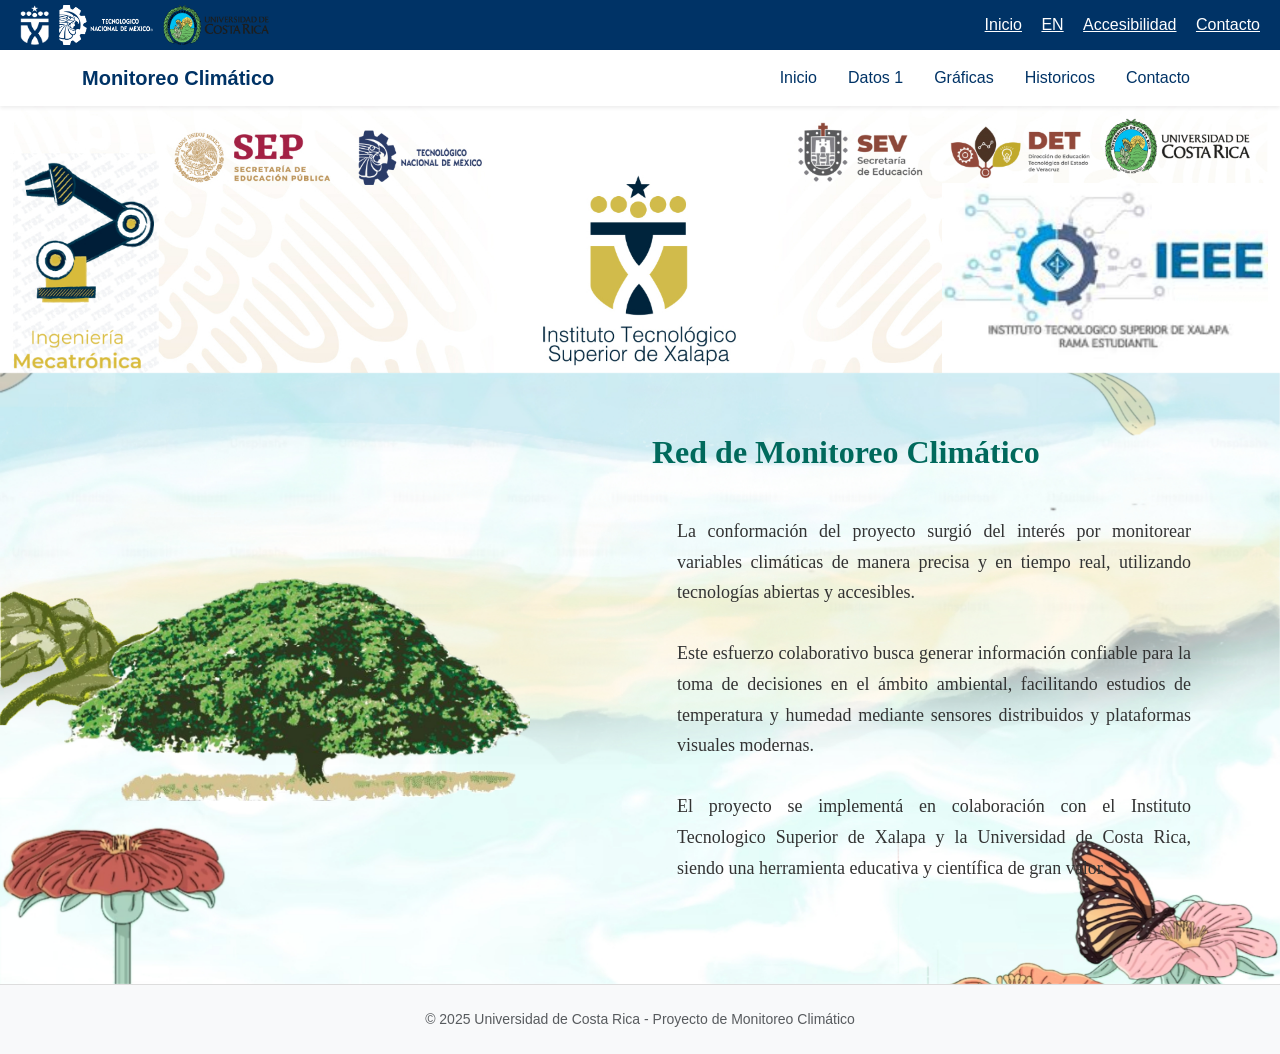
<file: index.html>
<!DOCTYPE html> <!-- Indica al navegador que este documento usa HTML5 -->

<html lang="es"> <!-- Inicio del documento HTML y define que el idioma principal es español -->

<head> <!-- Inicio de la cabecera del documento, donde van metadatos, título y enlaces a estilos -->
  <meta charset="UTF-8" /> <!-- Define la codificación de caracteres como UTF-8 para soportar acentos, eñes y símbolos -->
  <meta name="viewport" content="width=device-width, initial-scale=1.0" /> <!-- Hace que la página sea responsive en celulares y tablets -->
  <title>Red de Monitoreo Climático</title> <!-- Título que aparecerá en la pestaña del navegador -->

  <!-- Enlace a Bootstrap 5 desde CDN para usar estilos y componentes prediseñados -->
  <link href="https://cdn.jsdelivr.net/npm/bootstrap@5.3.0/dist/css/bootstrap.min.css" rel="stylesheet" />

  <!-- Enlace a tu archivo CSS local, donde van tus estilos personalizados -->
  <link rel="stylesheet" href="styles.css" />

  <!-- Enlace a la librería AOS (Animate On Scroll) para animaciones cuando se hace scroll -->
  <link href="https://unpkg.com/aos@2.3.1/dist/aos.css" rel="stylesheet" />
</head> <!-- Fin de la cabecera -->

<body> <!-- Inicio del cuerpo visible de la página -->

 <!-- TOPBAR AZUL OSCURO -->
 <!-- Esta sección crea una barra superior horizontal con fondo azul oscuro -->
<div style="background-color: #003366; padding: 5px 20px; display: flex; align-items: center;"> <!-- Contenedor principal de la barra superior con Flexbox -->
  
  <!-- Contenedor para agrupar los logos alineados horizontalmente -->
  <div style="display: flex; align-items: center; gap: 10px;"> <!-- Flexbox para colocar los logos en fila con separación de 10px -->
    
    <img src="logo_ucr.png" alt="Logo UCR" style="height: 40px;" /> <!-- Muestra el logo de la UCR con altura fija de 40px -->
    <img src="logo1.png" alt="Logo 1" style="height: 40px;" /> <!-- Muestra un segundo logo con la misma altura -->
    <img src="logo2.png" alt="Logo 2" style="height: 40px;" /> <!-- Muestra un tercer logo con la misma altura -->
  </div>
  
  <!-- Contenedor de enlaces de navegación del lado derecho -->
  <div style="margin-left: auto;"> <!-- Empuja este bloque hacia la derecha usando margen automático izquierdo -->
    
    <a href="#" style="color: white; margin-left: 15px;">Inicio</a> <!-- Enlace de texto blanco con separación izquierda -->
    <a href="#" style="color: white; margin-left: 15px;">EN</a> <!-- Enlace para posible versión en inglés -->
    <a href="#" style="color: white; margin-left: 15px;">Accesibilidad</a> <!-- Enlace relacionado con accesibilidad -->
    <a href="#" style="color: white; margin-left: 15px;">Contacto</a> <!-- Enlace de contacto -->
  </div>
</div> <!-- Fin de la barra superior -->


  <!-- Barra de navegación -->
  <!-- Navbar principal del sitio usando Bootstrap -->
  <nav class="navbar navbar-expand-lg navbar-light shadow-sm sticky-top bg-white" data-aos="fade-down"> 
    <!-- 
      navbar: componente de barra de navegación de Bootstrap
      navbar-expand-lg: se expande completa en pantallas grandes y se colapsa en chicas
      navbar-light: estilo claro para textos/iconos
      shadow-sm: sombra ligera
      sticky-top: se queda fija arriba al hacer scroll
      bg-white: fondo blanco
      data-aos="fade-down": animación de AOS al aparecer
    -->

    <div class="container"> <!-- Contenedor Bootstrap para centrar y limitar el ancho -->
      
      <a class="navbar-brand" href="index.html">Monitoreo Climático</a> 
      <!-- Nombre o marca del sitio; al hacer clic vuelve a index.html -->

      <button class="navbar-toggler" type="button" data-bs-toggle="collapse" data-bs-target="#navbarNav">
        <!-- 
          Botón hamburguesa que aparece en pantallas pequeñas
          data-bs-toggle="collapse": activa/desactiva el colapso
          data-bs-target="#navbarNav": indica qué contenedor se colapsa
        -->
        <span class="navbar-toggler-icon"></span> <!-- Icono visual del botón hamburguesa -->
      </button>

      <div class="collapse navbar-collapse" id="navbarNav">
        <!-- 
          Contenedor de los enlaces del menú
          collapse navbar-collapse: permite colapsarse en móvil
          id="navbarNav": identificador que conecta con el botón de arriba
        -->

        <ul class="navbar-nav ms-auto">
          <!-- 
            Lista de enlaces del menú
            navbar-nav: estilo de navegación Bootstrap
            ms-auto: empuja los elementos hacia la derecha
          -->

          <li class="nav-item"><a class="nav-link" href="index.html">Inicio</a></li> <!-- Enlace a la página principal -->
          <li class="nav-item"><a class="nav-link" href="datos1.html">Datos 1</a></li> <!-- Enlace a la sección de datos -->
          <li class="nav-item"><a class="nav-link" href="conjuntos.html">Gráficas</a></li> <!-- Enlace a la página de gráficas -->
          <li class="nav-item"><a class="nav-link" href="historicos.html">Historicos</a></li> <!-- Enlace a datos históricos -->
          <li class="nav-item"><a class="nav-link" href="contacto.html">Contacto</a></li> <!-- Enlace a contacto -->
        </ul>
      </div>
    </div>
  </nav> <!-- Fin de la barra de navegación -->

  <!-- Encabezado con imagen -->
  <!-- Sección principal visual de la página con una imagen tipo banner -->
  <header class="hero-header text-center" data-aos="zoom-in">
    <!-- 
      hero-header: clase personalizada, probablemente definida en styles.css
      text-center: centra el contenido horizontalmente
      data-aos="zoom-in": animación de entrada con efecto zoom
    -->
    <img src="encabezado_ucr.jpg" alt="Banner encabezado" class="img-fluid" />
    <!-- 
      Imagen principal del encabezado
      img-fluid: hace que la imagen sea responsive y se adapte al ancho del contenedor
    -->
  </header> <!-- Fin del encabezado -->

  <!-- Contenido principal estilo INECOL -->
  <!-- Sección principal del contenido informativo -->
  <main class="container-fluid cuerpo-inecol" data-aos="fade-up">
    <!-- 
      container-fluid: ocupa todo el ancho disponible
      cuerpo-inecol: clase personalizada para estilos propios
      data-aos="fade-up": animación al aparecer desde abajo
    -->

    <div class="row align-items-center">
      <!-- 
        row: fila Bootstrap
        align-items-center: centra verticalmente los elementos dentro de la fila
      -->

      <div class="col-md-5 text-center" data-aos="fade-right">
        <!-- 
          col-md-5: columna de 5/12 en pantallas medianas o grandes
          text-center: centra su contenido
          data-aos="fade-right": animación desde la derecha
        -->
        <img src="colibri.png" alt="Colibrí" class="img-fluid colibri-img" />
        <!-- 
          Imagen del colibrí
          img-fluid: responsive
          colibri-img: clase personalizada para estilos específicos
        -->
      </div>

      <div class="col-md-6 offset-md-1" data-aos="fade-left">
        <!-- 
          col-md-6: columna de 6/12
          offset-md-1: deja un espacio de una columna a la izquierda
          data-aos="fade-left": animación desde la izquierda
        -->

        <h2 class="titulo-inecol">Red de Monitoreo Climático</h2>
        <!-- Título principal de la sección, con clase personalizada -->

        <p class="texto-inecol">
          <!-- Párrafo principal descriptivo del proyecto -->
          La conformación del proyecto surgió del interés por monitorear variables climáticas de manera precisa y en tiempo real, utilizando tecnologías abiertas y accesibles.<br /><br />
          <!-- 
            Texto descriptivo del origen del proyecto
            <br /><br /> agrega dos saltos de línea para separar visualmente párrafos
          -->

          Este esfuerzo colaborativo busca generar información confiable para la toma de decisiones en el ámbito ambiental, facilitando estudios de temperatura y humedad mediante sensores distribuidos y plataformas visuales modernas.<br /><br />
          <!-- Segundo bloque del texto, enfocado en el propósito y utilidad -->

          El proyecto se implementá en colaboración con el Instituto Tecnologico Superior de Xalapa y la Universidad de Costa Rica, siendo una herramienta educativa y científica de gran valor.
          <!-- Tercer bloque del texto, mencionando las instituciones participantes -->
        </p>
      </div>
    </div>
  </main> <!-- Fin del contenido principal -->

  <!-- Footer -->
  <!-- Pie de página del sitio -->
  <footer class="text-center py-4 bg-light text-muted" data-aos="fade-up">
    <!-- 
      text-center: centra el texto
      py-4: padding vertical
      bg-light: fondo claro
      text-muted: texto en tono gris tenue
      data-aos="fade-up": animación de entrada
    -->
    &copy; 2025 Universidad de Costa Rica - Proyecto de Monitoreo Climático
    <!-- Texto del pie de página con símbolo de copyright -->
  </footer>

  <!-- Scripts -->
  <!-- Script de Bootstrap que habilita componentes interactivos como el menú responsive -->
  <script src="https://cdn.jsdelivr.net/npm/bootstrap@5.3.0/dist/js/bootstrap.bundle.min.js"></script>

  <!-- Script de la librería AOS para animaciones al hacer scroll -->
  <script src="https://unpkg.com/aos@2.3.1/dist/aos.js"></script>

  <script>
    // Inicializa la librería AOS para activar las animaciones declaradas con data-aos
    AOS.init({
      duration: 1000, // Duración de cada animación en milisegundos (1000 ms = 1 segundo)
      once: true // Hace que la animación ocurra solo una vez y no se repita al volver a hacer scroll
    });
  </script>
</body> <!-- Fin del cuerpo visible -->

</html> <!-- Fin del documento HTML -->
</file>
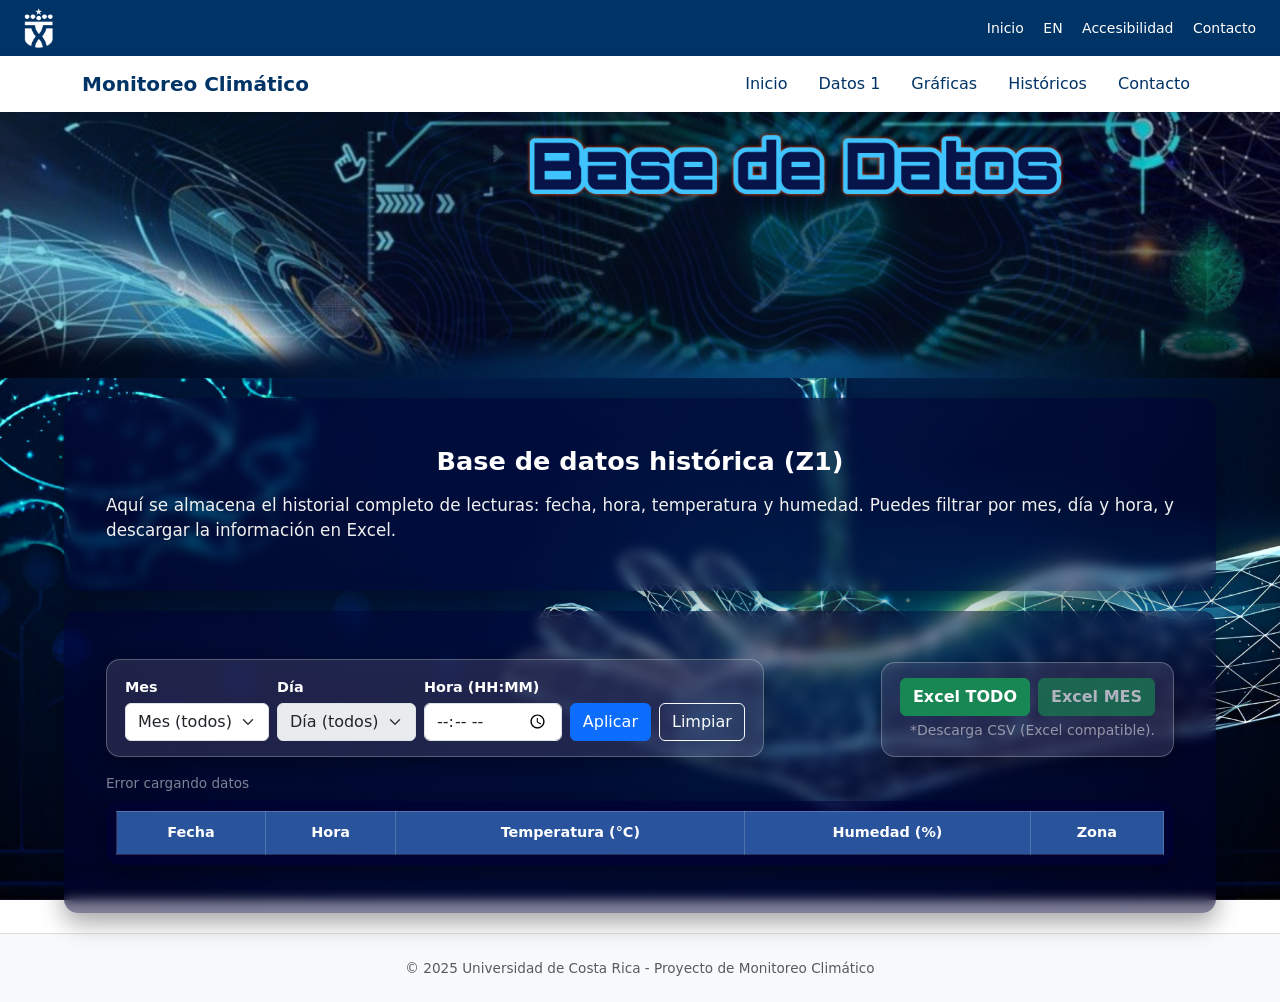
<file: historicos.html>
<!DOCTYPE html>
<!-- Declara que el documento utiliza HTML5 -->

<html lang="es">
<!-- Inicio del documento HTML y define que el idioma principal es español -->

<head>
  <!-- Cabecera del documento: aquí van metadatos, estilos y configuraciones generales -->

  <meta charset="UTF-8" />
  <!-- Define la codificación UTF-8 para soportar acentos, eñes y caracteres especiales -->

  <meta name="viewport" content="width=device-width, initial-scale=1.0" />
  <!-- Hace que la página sea responsive en celulares y tablets -->

  <title>Históricos - Monitoreo Climático</title>
  <!-- Título que aparece en la pestaña del navegador -->

  <!-- Estilos -->
  <link rel="stylesheet" href="styles.css" />
  <!-- Hoja de estilos global del sitio -->

  <link rel="stylesheet" href="historicos.css" />
  <!-- Hoja de estilos específica para la página de históricos -->

  <link href="https://cdn.jsdelivr.net/npm/bootstrap@5.3.0/dist/css/bootstrap.min.css" rel="stylesheet" />
  <!-- Bootstrap para estilos responsivos y componentes visuales -->
</head>

<body>
  <!-- Inicio del cuerpo visible de la página -->

  <!-- Topbar -->
  <div class="topbar d-flex justify-content-between align-items-center px-4">
    <!-- 
      topbar: barra superior personalizada
      d-flex: activa Flexbox
      justify-content-between: separa elementos izquierda/derecha
      align-items-center: centra verticalmente
      px-4: padding horizontal con Bootstrap
    -->

    <div>
      <img src="logo_ucr.png" height="40" alt="Logo UCR" />
      <!-- Logo institucional de la UCR con altura fija de 40px -->
    </div>

    <div class="text-end">
      <!-- Contenedor de enlaces alineado a la derecha -->
      <a href="index.html">Inicio</a>
      <!-- Enlace a la página principal -->

      <a href="#">EN</a>
      <!-- Posible enlace para versión en inglés -->

      <a href="#">Accesibilidad</a>
      <!-- Enlace relacionado con accesibilidad -->

      <a href="contacto.html">Contacto</a>
      <!-- Enlace a la página de contacto -->
    </div>
  </div>

  <!-- Navbar -->
  <nav class="navbar navbar-expand-lg navbar-light shadow-sm sticky-top bg-white">
    <!-- 
      navbar: barra de navegación Bootstrap
      navbar-expand-lg: expandida en pantallas grandes
      navbar-light: estilo claro
      shadow-sm: sombra ligera
      sticky-top: queda fija arriba al hacer scroll
      bg-white: fondo blanco
    -->

    <div class="container">
      <!-- Contenedor centrado y con ancho limitado -->

      <a class="navbar-brand" href="index.html">Monitoreo Climático</a>
      <!-- Marca o nombre del sistema -->

      <button class="navbar-toggler" type="button" data-bs-toggle="collapse" data-bs-target="#navbarNav">
        <!-- Botón hamburguesa para pantallas pequeñas -->
        <span class="navbar-toggler-icon"></span>
        <!-- Icono del botón -->
      </button>

      <div class="collapse navbar-collapse" id="navbarNav">
        <!-- Contenedor colapsable del menú -->

        <ul class="navbar-nav ms-auto">
          <!-- Menú alineado a la derecha -->

          <li class="nav-item"><a class="nav-link" href="index.html">Inicio</a></li>
          <!-- Enlace a inicio -->

          <li class="nav-item"><a class="nav-link" href="datos1.html">Datos 1</a></li>
          <!-- Enlace a página de datos en tiempo real -->

          <li class="nav-item"><a class="nav-link" href="conjuntos.html">Gráficas</a></li>
          <!-- Enlace a la página de gráficas -->

          <li class="nav-item"><a class="nav-link active" href="historicos.html">Históricos</a></li>
          <!-- Enlace activo de esta página -->

          <li class="nav-item"><a class="nav-link" href="contacto.html">Contacto</a></li>
          <!-- Enlace a contacto -->
        </ul>
      </div>
    </div>
  </nav>

  <!-- Encabezado -->
  <header class="hero-header text-center">
    <!-- Contenedor del banner superior -->
    <img src="encabezado_database.jpg" alt="Encabezado históricos" class="img-fluid" />
    <!-- Imagen principal de encabezado, responsive -->
  </header>

  <!-- Intro -->
  <section class="seccion-estudio-blanco py-5 seccion-visible">
    <!-- 
      seccion-estudio-blanco: estilo tipo tarjeta difuminada
      py-5: padding vertical
      seccion-visible: hace visible la sección desde el inicio
    -->

    <div class="container">
      <!-- Contenedor de texto -->

      <h2 class="titulo-estudio text-center mb-3">Base de datos histórica (Z1)</h2>
      <!-- Título principal de la sección -->

      <p class="texto-estudio mb-0">
        <!-- Texto introductorio -->
        Aquí se almacena el historial completo de lecturas: fecha, hora, temperatura y humedad.
        Puedes filtrar por mes, día y hora, y descargar la información en Excel.
      </p>
    </div>
  </section>

  <!-- Filtros + Descarga + Tabla -->
  <section class="seccion-estudio-gris py-5 seccion-visible">
    <!-- Sección principal donde van filtros, botones de exportación y tabla -->

    <div class="container">

      <div class="d-flex flex-wrap gap-3 align-items-end justify-content-between mb-3">
        <!-- 
          d-flex: activa Flexbox
          flex-wrap: permite que los elementos bajen de línea si no caben
          gap-3: espacio entre bloques
          align-items-end: alinea abajo
          justify-content-between: separa filtros y descargas
          mb-3: margen inferior
        -->

        <!-- Filtros -->
        <div class="filtros-glass">
          <!-- Contenedor visual de filtros -->

          <div class="row g-2 align-items-end">
            <!-- Fila Bootstrap para acomodar filtros -->

            <div class="col-12 col-md-auto">
              <!-- Filtro de mes -->
              <label class="form-label text-white fw-semibold mb-1">Mes</label>
              <select id="filtroMes" class="form-select">
                <option value="">Mes (todos)</option>
                <!-- JS llenará más opciones -->
              </select>
            </div>

            <div class="col-12 col-md-auto">
              <!-- Filtro de día -->
              <label class="form-label text-white fw-semibold mb-1">Día</label>
              <select id="filtroDia" class="form-select" disabled>
                <option value="">Día (todos)</option>
                <!-- Deshabilitado al inicio hasta seleccionar mes -->
              </select>
            </div>

            <div class="col-12 col-md-auto">
              <!-- Filtro de hora -->
              <label class="form-label text-white fw-semibold mb-1">Hora (HH:MM)</label>
              <input type="time" id="filtroHora" class="form-control" step="60" />
              <!-- step="60" hace que avance minuto por minuto -->
            </div>

            <div class="col-12 col-md-auto">
              <!-- Botón aplicar filtros -->
              <button id="btnAplicar" class="btn btn-primary w-100">Aplicar</button>
            </div>

            <div class="col-12 col-md-auto">
              <!-- Botón limpiar filtros -->
              <button id="btnLimpiar" class="btn btn-outline-light w-100">Limpiar</button>
            </div>
          </div>
        </div>

        <!-- Descargas -->
        <div class="descargas-glass">
          <!-- Contenedor visual para botones de descarga -->

          <div class="d-flex flex-wrap gap-2 justify-content-end">
            <!-- Botón para descargar todo el historial -->
            <button id="btnExcelTodo" class="btn btn-success">Excel TODO</button>

            <!-- Botón para descargar solo el mes seleccionado -->
            <button id="btnExcelMes" class="btn btn-success" disabled>Excel MES</button>
            <!-- Inicia deshabilitado hasta seleccionar un mes -->
          </div>

          <div class="text-white-50 small mt-1 text-end">
            <!-- Texto explicativo -->
            *Descarga CSV (Excel compatible).
          </div>
        </div>

      </div>

      <!-- Estado -->
      <div id="estado" class="text-white-50 small mb-2"></div>
      <!-- Aquí JS puede escribir mensajes como:
           "Cargando...", "No hay datos", "Resultados encontrados", etc. -->

      <!-- Tabla -->
      <div class="table-responsive glass-table">
        <!-- Contenedor responsive para que la tabla no se rompa en pantallas pequeñas -->

        <table id="tablaHistoricos" class="table table-striped table-bordered align-middle mb-0">
          <!-- 
            id="tablaHistoricos": identificador principal de la tabla
            table: estilo base Bootstrap
            table-striped: filas alternadas
            table-bordered: bordes visibles
            align-middle: centra verticalmente el contenido
            mb-0: sin margen inferior
          -->

          <thead class="table-primary">
            <!-- Encabezado azul -->
            <tr>
              <th>Fecha</th>
              <!-- Columna fecha -->

              <th>Hora</th>
              <!-- Columna hora -->

              <th>Temperatura (°C)</th>
              <!-- Columna temperatura -->

              <th>Humedad (%)</th>
              <!-- Columna humedad -->

              <th>Zona</th>
              <!-- Columna zona -->
            </tr>
          </thead>

          <tbody id="tablaBody">
            <!-- JS llena -->
            <!-- Aquí JavaScript insertará dinámicamente las filas -->
          </tbody>
        </table>
      </div>

    </div>
  </section>

  <!-- Footer -->
  <footer class="text-center py-4 bg-light text-muted">
    <!-- Pie de página -->
    &copy; 2025 Universidad de Costa Rica - Proyecto de Monitoreo Climático
  </footer>

  <!-- Scripts -->
  <script src="https://cdn.jsdelivr.net/npm/bootstrap@5.3.0/dist/js/bootstrap.bundle.min.js"></script>
  <!-- Script de Bootstrap para menú responsive y otros componentes -->

  <!-- IMPORTANTE: este archivo debe ser SOLO JS -->
  <script src="historicos.js?v=2"></script>
  <!-- 
    Carga tu archivo JavaScript de históricos
    ?v=2 sirve para evitar caché del navegador y forzar versión nueva
  -->
</body>
</html>
</file>
<file: styles.css>
/* ----------------------------------------- */
/* Estilos globales del cuerpo de la página */
/* ----------------------------------------- */
body {
  font-family: 'Segoe UI', Tahoma, Geneva, Verdana, sans-serif; /* Define la familia tipográfica principal del sitio; intenta usar Segoe UI y si no existe prueba con Tahoma, Geneva, Verdana o una sans-serif genérica */
  background-color: #f8f9fa; /* Asigna un color de fondo gris muy claro al cuerpo completo de la página */
  color: #212529; /* Define el color principal del texto en un gris oscuro para buena legibilidad */
  margin: 0; /* Elimina el margen por defecto que los navegadores suelen aplicar al body */
}

html {
  scroll-behavior: smooth; /* Hace que el desplazamiento hacia anclas o secciones internas sea suave en lugar de brusco */
}

/* ----------------------------------------- */
/* Encabezado superior institucional (barra azul) */
/* ----------------------------------------- */
.topbar {
  background-color: rgba(0, 51, 102, 1); /* Asigna un azul institucional sólido usando formato RGBA: rojo 0, verde 51, azul 102, opacidad 1 */
  color: white; /* Define el color del texto dentro de la barra superior como blanco */
  font-size: 14px; /* Establece un tamaño de fuente pequeño para el contenido del topbar */
  padding: 8px 0; /* Agrega espaciado interno vertical de 8px arriba y abajo, y 0 a los lados */
  transition: background-color 0.3s ease; /* Aplica una transición suave de 0.3 segundos cuando cambie el color de fondo */
}

.topbar.scrolled {
  background-color: rgba(0, 51, 102, 0.5); /* Cuando el elemento tenga también la clase scrolled, el azul se vuelve semitransparente */
}

/* ----------------------------------------- */
/* Enlaces del encabezado superior */
/* ----------------------------------------- */
.topbar a {
  color: rgba(255, 255, 255, 1); /* Pinta los enlaces del topbar en blanco sólido */
  margin-left: 15px; /* Deja una separación de 15px hacia la izquierda entre cada enlace */
  text-decoration: none; /* Elimina el subrayado por defecto de los enlaces */
  font-weight: 500; /* Asigna un grosor de fuente medio para que los enlaces se vean más firmes */
}

.topbar a:hover {
  text-decoration: underline; /* Al pasar el mouse encima del enlace, aparece subrayado */
  color: rgba(255, 255, 255, 0.75); /* Cambia el blanco a una versión ligeramente más transparente al hacer hover */
}

/* ----------------------------------------- */
/* Barra de navegación principal */
/* ----------------------------------------- */
.navbar-brand {
  font-weight: bold; /* Hace que el nombre o marca principal del navbar aparezca en negrita */
  color: #003366 !important; /* Fuerza el color azul oscuro institucional, incluso si Bootstrap intenta poner otro color */
  font-size: 20px; /* Asigna un tamaño de fuente mediano para el texto de la marca */
}

.navbar-nav .nav-link {
  font-weight: 500; /* Da un grosor medio a los enlaces del menú de navegación */
  color: #003366 !important; /* Fuerza el color azul oscuro para todos los enlaces del navbar */
  margin-left: 15px; /* Separa visualmente cada enlace del menú */
}

.navbar-nav .nav-link:hover {
  color: #007bff !important; /* Cambia el color del enlace a azul claro cuando el usuario pasa el mouse */
}

/* ----------------------------------------- */
/* Sección de encabezado grande con imagen */
/* ----------------------------------------- */
.hero-header {
  background: linear-gradient(to bottom, #0074b7, #eaf9ff); /* Crea un fondo degradado vertical desde azul hacia un tono casi blanco */
  padding: 0; /* Elimina el espacio interno para que la imagen encaje al ras */
}

.hero-header img {
  width: 100%; /* Hace que la imagen ocupe todo el ancho del contenedor */
  height: auto; /* Ajusta la altura automáticamente manteniendo la proporción original */
  max-height: 300px; /* Limita la altura máxima de la imagen a 300px */
  object-fit: cover; /* Hace que la imagen cubra el contenedor recortándose si es necesario, sin deformarse */
}

/* ----------------------------------------- */
/* Estilo tipo INECOL para cuerpo con imagen y texto */
/* ----------------------------------------- */
.cuerpo-inecol {
  background-image: url('fondo-hojas-inecol.jpg'); /* Coloca una imagen de fondo con hojas tipo estilo INECOL */
  background-size: cover; /* Hace que la imagen de fondo cubra toda el área del contenedor */
  background-position: center; /* Centra la imagen de fondo horizontal y verticalmente */
  background-repeat: no-repeat; /* Evita que la imagen de fondo se repita */
  padding: 60px 5% 60px 5%; /* Agrega padding: 60px arriba, 5% derecha, 60px abajo y 5% izquierda */
  color: #333; /* Define un gris oscuro para el texto principal de esta sección */
  font-family: 'Georgia', serif; /* Cambia la fuente a Georgia o serif para dar un estilo más elegante y formal */
  font-size: 18px; /* Asigna un tamaño de texto cómodo y legible */
  line-height: 1.7; /* Incrementa el espacio vertical entre líneas para mejorar legibilidad */
  animation: fadeIn 1.2s ease-in-out both; /* Aplica la animación fadeIn durante 1.2 segundos con entrada y salida suave; both mantiene estado inicial y final */
}

.cuerpo-inecol .titulo-inecol {
  font-family: 'Georgia', serif; /* Usa la misma familia elegante para el título */
  font-size: 32px; /* Hace el título considerablemente grande */
  color: #00695c; /* Usa un verde institucional suave para el título */
  font-weight: 600; /* Aplica un grosor semi-negrita */
  margin-bottom: 20px; /* Separa el título del contenido que viene debajo */
  animation: slideUp 1.2s ease-in-out both; /* Anima el título con un efecto de subida al aparecer */
}

.cuerpo-inecol .texto-inecol {
  font-size: 18px; /* Mantiene un tamaño medio para el párrafo */
  line-height: 1.7; /* Mejora la legibilidad con un espaciado amplio entre líneas */
  background-color: rgba(255, 255, 255, 0); /* Deja el fondo completamente transparente */
  padding: 25px; /* Agrega espacio interno alrededor del texto */
  border-radius: 8px; /* Redondea las esquinas del bloque de texto */
  box-shadow: none; /* Asegura que el bloque no tenga sombra */
  text-align: justify; /* Justifica el texto para que se vea alineado a ambos lados */
  animation: fadeIn 1.4s ease-in-out both; /* Hace aparecer el texto con una animación suave */
}

/* Imagen del colibrí */
.colibri-img {
  max-height: 350px; /* Limita la altura máxima del colibrí para que no se vea demasiado grande */
  width: auto; /* Mantiene la proporción natural de la imagen */
  margin-top: 20px; /* Deja espacio superior respecto al elemento anterior */
  animation: fadeIn 1.5s ease-in-out both; /* Aplica una animación de aparición al colibrí */
}

/* ----------------------------------------- */
/* Animaciones suaves estilo INECOL */
/* ----------------------------------------- */
@keyframes fadeIn {
  from {
    opacity: 0; /* Estado inicial: completamente invisible */
    transform: translateY(20px); /* Estado inicial: desplazado 20px hacia abajo */
  }
  to {
    opacity: 1; /* Estado final: completamente visible */
    transform: translateY(0); /* Estado final: vuelve a su posición original */
  }
}

@keyframes slideUp {
  from {
    opacity: 0; /* Inicia invisible */
    transform: translateY(40px); /* Inicia más abajo, con un desplazamiento de 40px */
  }
  to {
    opacity: 1; /* Termina completamente visible */
    transform: translateY(0); /* Termina en su posición normal */
  }
}

/* ----------------------------------------- */
/* Pie de página */
/* ----------------------------------------- */
footer {
  background-color: #f1f1f1; /* Asigna un fondo gris claro al pie de página */
  font-size: 14px; /* Usa un tamaño de letra pequeño para el footer */
  color: #555; /* Asigna un gris medio oscuro al texto del footer */
  border-top: 1px solid #ddd; /* Dibuja una línea superior gris clara para separar el footer del contenido */
}
</file>
<file: historicos.css>
/* ================== FONDO GENERAL ================== */

/* Estilos generales del cuerpo de la página */
body {

  /* Imagen de fondo de la página */
  background: url("fondo_tabla.jpg") no-repeat center center fixed;

  /* Ajusta la imagen para que cubra toda la pantalla */
  background-size: cover;

  /* Hace que el fondo permanezca fijo al hacer scroll */
  background-attachment: fixed;

  /* Elimina márgenes por defecto del navegador */
  margin: 0;

  /* Elimina padding por defecto */
  padding: 0;

  /* Fuente principal utilizada en la página */
  font-family: "Segoe UI", sans-serif;

  /* Color de texto principal */
  color: white;
}


/* ================== TARJETAS DIFUMINADAS ================== */

/* Estilos comunes para las secciones principales */
.seccion-estudio-blanco,
.seccion-estudio-gris {

  /* Fondo azul oscuro con transparencia */
  background-color: rgba(0, 0, 51, 0.5);

  /* Color del texto */
  color: white;

  /* Espacio interno dentro de la tarjeta */
  padding: 30px;

  /* Bordes redondeados */
  border-radius: 14px;

  /* Margen vertical y centrado automático */
  margin: 20px auto;

  /* Ancho del contenedor */
  width: 90%;

  /* Efecto vidrio difuminado */
  backdrop-filter: blur(6px);

  /* Sombra suave para dar profundidad */
  box-shadow: 0 10px 25px rgba(0, 0, 0, 0.35);

  /* Inicialmente invisible (para animación de entrada) */
  opacity: 0;

  /* Desplazamiento inicial hacia abajo */
  transform: translateY(40px);

  /* Transición suave para animaciones */
  transition: all 0.9s ease;
}


/* Clase que activa la animación de aparición */
.seccion-visible {

  /* Hace visible el elemento */
  opacity: 1 !important;

  /* Regresa el elemento a su posición original */
  transform: translateY(0px) !important;
}


/* ================== TÍTULOS ================== */

/* Estilo del título principal de la sección */
.titulo-estudio {

  /* Texto en negrita fuerte */
  font-weight: 800;

  /* Tamaño del texto */
  font-size: 1.6rem;

  /* Espacio inferior */
  margin-bottom: 10px;

  /* Centra el texto */
  text-align: center;

  /* Color del texto */
  color: white;
}


/* Estilo del texto descriptivo */
.texto-estudio {

  /* Tamaño del texto */
  font-size: 1.05rem;

  /* Justificación del texto */
  text-align: justify;

  /* Color ligeramente gris para mejor lectura */
  color: #f0f0f0;
}


/* ================== CONTENEDOR FILTROS ================== */

/* Estilos compartidos entre el panel de filtros y el panel de descargas */
.filtros-glass,
.descargas-glass {

  /* Fondo blanco semitransparente */
  background: rgba(255, 255, 255, 0.12);

  /* Borde blanco transparente */
  border: 1px solid rgba(255, 255, 255, 0.25);

  /* Bordes redondeados */
  border-radius: 14px;

  /* Espaciado interno */
  padding: 15px 18px;

  /* Efecto vidrio */
  backdrop-filter: blur(8px);

  /* Sombra para profundidad */
  box-shadow: 0 8px 20px rgba(0, 0, 0, 0.3);
}


/* Ajusta el tamaño del texto de los labels dentro del panel de filtros */
.filtros-glass label {
  font-size: 0.9rem;
}


/* Hace los botones de descarga más visibles */
.descargas-glass button {
  font-weight: 700;
}


/* ================== TABLA HISTÓRICA ================== */

/* Contenedor visual de la tabla */
.glass-table {

  /* Fondo azul oscuro transparente */
  background-color: rgba(0, 0, 51, 0.45);

  /* Bordes redondeados */
  border-radius: 14px;

  /* Espacio interno */
  padding: 10px;

  /* Efecto de vidrio */
  backdrop-filter: blur(6px);

  /* Sombra */
  box-shadow: 0 10px 25px rgba(0, 0, 0, 0.35);
}


/* Estilo base de la tabla */
#tablaHistoricos {

  /* Fondo transparente */
  background-color: transparent;

  /* Ancho completo */
  width: 100%;

  /* Elimina separación entre bordes */
  border-collapse: collapse;
}


/* Encabezado de la tabla */
#tablaHistoricos thead {

  /* Azul institucional translúcido */
  background-color: rgba(13, 71, 161, 0.85);

  /* Texto blanco */
  color: white;
}


/* Celdas de la tabla */
#tablaHistoricos th,
#tablaHistoricos td {

  /* Fondo blanco transparente */
  background-color: rgba(255, 255, 255, 0.12);

  /* Color del texto */
  color: white;

  /* Tamaño de texto */
  font-size: 0.9rem;

  /* Espaciado interno */
  padding: 10px;

  /* Centra contenido horizontalmente */
  text-align: center;

  /* Centra contenido verticalmente */
  vertical-align: middle;

  /* Borde suave */
  border: 1px solid rgba(255, 255, 255, 0.18);
}


/* Efecto hover en filas */
#tablaHistoricos tbody tr:hover {

  /* Resalta la fila cuando se pasa el mouse */
  background-color: rgba(33, 150, 243, 0.25);
}


/* ================== BOTÓN CARGAR MÁS ================== */

/* Estilo del botón "Cargar más" (si se implementa) */
#btnCargarMas {

  /* Texto en negrita */
  font-weight: 700;

  /* Bordes redondeados tipo cápsula */
  border-radius: 20px;

  /* Espaciado interno */
  padding: 8px 22px;
}


/* ================== ESTADO / MENSAJES ================== */

/* Estilo del texto de estado del sistema */
#estado {

  /* Tamaño de fuente pequeño */
  font-size: 0.85rem;

  /* Color blanco semitransparente */
  color: rgba(255, 255, 255, 0.75);
}


/* ================== FOOTER ================== */

/* Estilos del pie de página */
footer {

  /* Texto pequeño */
  font-size: 0.85rem;

  /* Color gris claro */
  color: #ccc;
}


/* ================== RESPONSIVE ================== */

/* Ajustes para pantallas pequeñas (tablets y celulares) */
@media (max-width: 768px) {

  /* Hace que los paneles ocupen todo el ancho */
  .filtros-glass,
  .descargas-glass {
    width: 100%;
  }

  /* Reduce tamaño de texto y padding de la tabla */
  #tablaHistoricos th,
  #tablaHistoricos td {
    font-size: 0.8rem;
    padding: 8px;
  }
}
</file>
